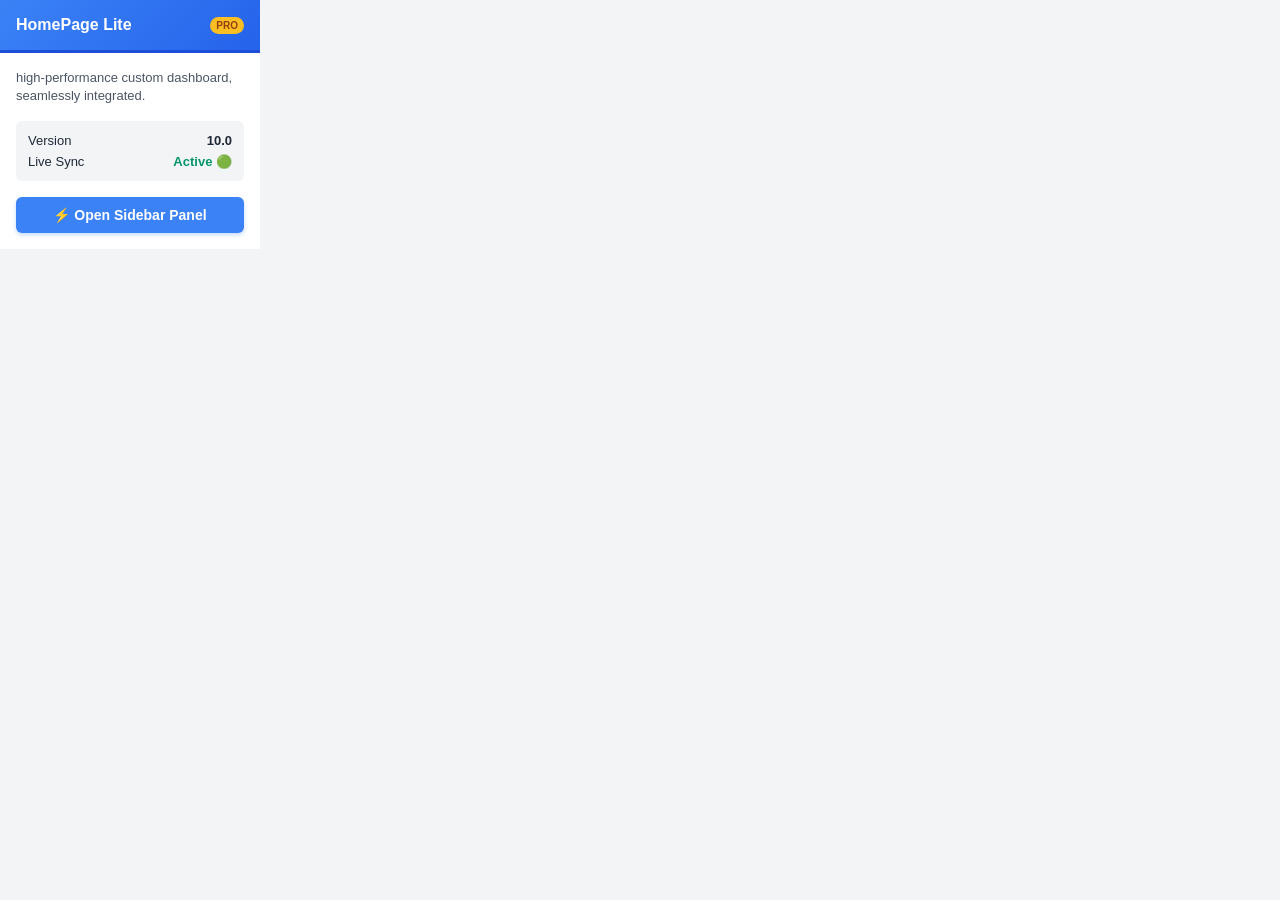
<file: pages/popup.html>
<!DOCTYPE html>
<html lang="en">

<head>
    <meta charset="UTF-8">
    <link rel="stylesheet" href="../css/style.css">
</head>

<body class="popup-body">
    <div class="popup-header">
        <h2>HomePage Lite</h2>
        <span class="badge">PRO</span>
    </div>

    <div class="popup-content">
        <p class="description">high-performance custom dashboard, seamlessly integrated.</p>

        <div class="info-box">
            <div class="info-row">
                <span>Version</span>
                <strong>10.0</strong>
            </div>
            <div class="info-row">
                <span>Live Sync</span>
                <strong class="text-success">Active 🟢</strong>
            </div>
        </div>

        <button id="openSidebar" class="btn-primary">⚡ Open Sidebar Panel</button>
    </div>

    <script src="../js/popup.js"></script>
</body>

</html>
</file>
<file: css/style.css>
/* Global Reset */
html, body {
    margin: 0; padding: 0;
    height: 100%; width: 100%;
    overflow: hidden;
    background-color: #f3f4f6;
}

iframe {
    width: 100%; height: 100%;
    border: none; display: block;
}

/* --- Smart Banner UI --- */
#welcome-banner {
    position: absolute;
    top: 0; left: 0; right: 0;
    background: linear-gradient(90deg, #10b981, #059669);
    color: white;
    padding: 8px 16px;
    font-family: -apple-system, BlinkMacSystemFont, "Segoe UI", Roboto, sans-serif;
    font-size: 13px;
    font-weight: 500;
    display: none; /* Hidden by default */
    justify-content: space-between;
    align-items: center;
    z-index: 10000;
    box-shadow: 0 2px 4px rgba(0,0,0,0.1);
}

#welcome-banner button {
    background: rgba(255, 255, 255, 0.2);
    border: none;
    color: white;
    cursor: pointer;
    padding: 4px 8px;
    border-radius: 4px;
    font-weight: bold;
    transition: background 0.2s;
}

#welcome-banner button:hover {
    background: rgba(255, 255, 255, 0.35);
}

/* --- Redesigned Popup UI --- */
body.popup-body {
    font-family: -apple-system, BlinkMacSystemFont, "Segoe UI", Roboto, sans-serif;
    width: 260px;
    height: auto;
    background-color: #ffffff;
    color: #1f2937;
}

.popup-header {
    background: linear-gradient(135deg, #3b82f6, #2563eb);
    color: white;
    padding: 16px;
    display: flex;
    justify-content: space-between;
    align-items: center;
    border-bottom: 3px solid #1d4ed8;
}

.popup-header h2 {
    margin: 0;
    font-size: 16px;
    font-weight: 600;
}

.badge {
    background: #fbbf24;
    color: #92400e;
    font-size: 10px;
    font-weight: bold;
    padding: 3px 6px;
    border-radius: 12px;
}

.popup-content {
    padding: 16px;
}

.description {
    font-size: 13px;
    color: #4b5563;
    margin: 0 0 16px 0;
    line-height: 1.4;
}

.info-box {
    background: #f3f4f6;
    border-radius: 6px;
    padding: 12px;
    margin-bottom: 16px;
    font-size: 13px;
}

.info-row {
    display: flex;
    justify-content: space-between;
    margin-bottom: 6px;
}

.info-row:last-child {
    margin-bottom: 0;
}

.text-success { color: #059669; }

.btn-primary {
    width: 100%;
    padding: 10px;
    background-color: #3b82f6;
    color: white;
    border: none;
    border-radius: 6px;
    font-size: 14px;
    font-weight: 600;
    cursor: pointer;
    transition: all 0.2s ease;
    box-shadow: 0 2px 4px rgba(59, 130, 246, 0.3);
}

.btn-primary:hover {
    background-color: #2563eb;
    box-shadow: 0 4px 6px rgba(59, 130, 246, 0.4);
    transform: translateY(-1px);
}
</file>
